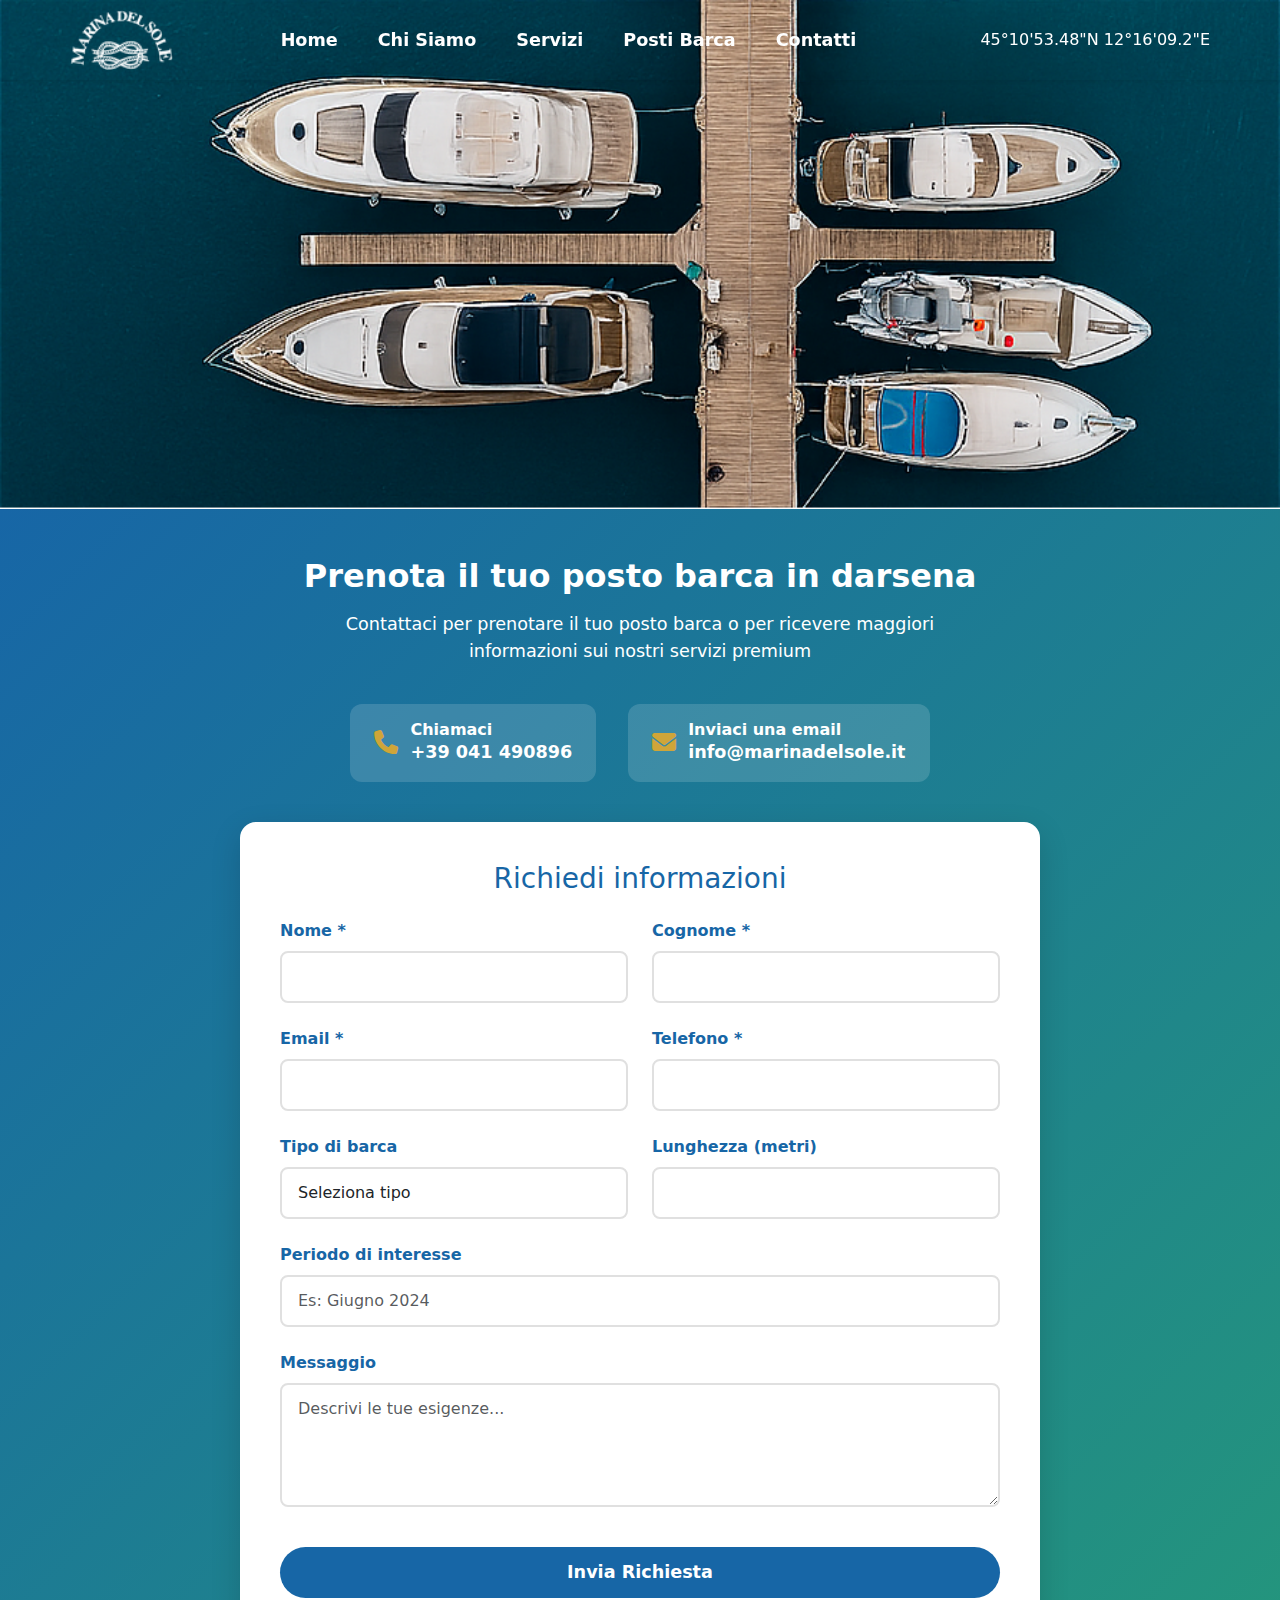
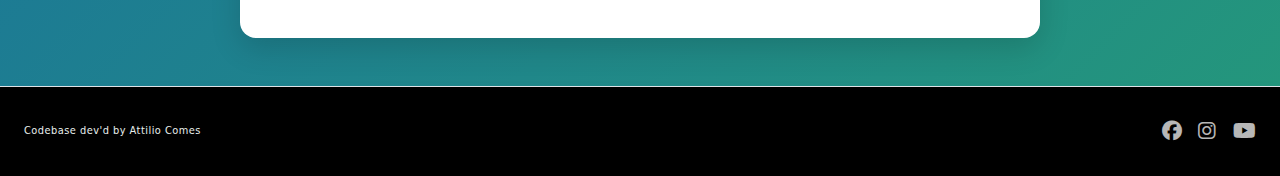
<file: prenota.html>
<!DOCTYPE html>
<html lang="it">
<head>
    <meta charset="UTF-8">
    <title>Navbar Page</title>
    <meta charset="UTF-8">
    <meta name="viewport" content="width=device-width, initial-scale=1.0">
    <meta name="description" content="Marina del Sole - Porto turistico di lusso sul fiume. Ormeggi premium, yacht club, ristorante, cantiere nautico.">
    <title>Marina del Sole - Porto Turistico</title>
    <!-- Bootstrap 5 CDN SOLO per carousel e griglia-->
    <link href="https://cdn.jsdelivr.net/npm/bootstrap@5.3.2/dist/css/bootstrap.min.css" rel="stylesheet">
    <!-- Google Fonts (Titoli, corpo, CTA) -->
    <link href="https://fonts.googleapis.com/css2?family=Montserrat:wght@700&family=Open+Sans:wght@400;600&family=Roboto:wght@500&display=swap" rel="stylesheet">
    <!-- FontAwesome per icone social -->
    <link href="https://cdnjs.cloudflare.com/ajax/libs/font-awesome/6.4.2/css/all.min.css" rel="stylesheet">
    <link rel="stylesheet" href="style.css"> <!-- Link to CSS if needed -->
    <style>
        /* rimuovo sottolineatura e imposta colore hover*/
        .dev-link {
            text-decoration: none !important;
            color: #e7eeec !important;
            font-size: 0.89em;
            font-family: var(--font-cta);
        }
        .dev-link:hover, .dev-link:focus {
            color: var(--color-gold) !important;
            text-decoration: none !important;
        }
        
        /* Stili per la nuova sezione di prenotazione */
        .prenotazione-section {
            background: linear-gradient(135deg, var(--color-blue) 0%, var(--color-green) 100%);
            color: white;
            padding: 3rem 1rem;
            margin-top: 0;
        }
        
        .prenotazione-container {
            max-width: 1200px;
            margin: 0 auto;
        }
        
        .prenotazione-intro {
            text-align: center;
            margin-bottom: 2.5rem;
        }
        
        .prenotazione-intro h2 {
            font-family: var(--font-title);
            font-weight: 700;
            margin-bottom: 1rem;
            color: white;
        }
        
        .prenotazione-intro p {
            font-size: 1.1rem;
            max-width: 700px;
            margin: 0 auto;
        }
        
        .contatti-rapidi {
            display: flex;
            justify-content: center;
            gap: 2rem;
            margin-bottom: 2.5rem;
            flex-wrap: wrap;
        }
        
        .contatto-item {
            display: flex;
            align-items: center;
            gap: 0.75rem;
            background: rgba(255, 255, 255, 0.15);
            padding: 1rem 1.5rem;
            border-radius: 12px;
            transition: all 0.3s ease;
            text-decoration: none;
            color: white;
        }
        
        .contatto-item:hover {
            background: rgba(255, 255, 255, 0.25);
            transform: translateY(-3px);
            color: white;
            text-decoration: none;
        }
        
        .contatto-icon {
            font-size: 1.5rem;
            color: var(--color-gold);
        }
        
        .contatto-text h4 {
            margin: 0;
            font-size: 1rem;
            font-weight: 600;
        }
        
        .contatto-text p {
            margin: 0;
            font-size: 1.1rem;
            font-weight: 700;
        }
        
        .prenotazione-form-container {
            background: white;
            border-radius: 16px;
            padding: 2.5rem;
            box-shadow: 0 10px 30px rgba(0, 0, 0, 0.15);
            max-width: 800px;
            margin: 0 auto;
        }
        
        .prenotazione-form-container h3 {
            color: var(--color-blue);
            font-family: var(--font-title);
            text-align: center;
            margin-bottom: 1.5rem;
        }
        
        .form-group {
            margin-bottom: 1.5rem;
        }
        
        .form-label {
            font-weight: 600;
            color: var(--color-blue);
            margin-bottom: 0.5rem;
        }
        
        .form-control {
            border: 2px solid #e0e0e0;
            border-radius: 8px;
            padding: 0.75rem 1rem;
            transition: all 0.3s ease;
        }
        
        .form-control:focus {
            border-color: var(--color-blue);
            box-shadow: 0 0 0 0.2rem rgba(23, 102, 166, 0.25);
        }
        
        .btn-prenota {
            background: var(--color-blue);
            color: white;
            border: none;
            border-radius: 30px;
            padding: 0.75rem 2rem;
            font-weight: 600;
            font-size: 1.1rem;
            transition: all 0.3s ease;
            width: 100%;
            margin-top: 1rem;
        }
        
        .btn-prenota:hover {
            background: var(--color-gold);
            color: var(--color-blue);
            transform: translateY(-2px);
            box-shadow: 0 5px 15px rgba(207, 165, 57, 0.3);
        }
        
        @media (max-width: 768px) {
            .prenotazione-section {
                padding: 2rem 1rem;
            }
            
            .prenotazione-form-container {
                padding: 1.5rem;
            }
            
            .contatti-rapidi {
                flex-direction: column;
                align-items: center;
            }
            
            .contatto-item {
                width: 100%;
                max-width: 300px;
            }
        }
        
        /* Stili per navbar scrolled */
        #header.scrolled-navbar {
            background: #111 !important;
            transition: background 0.3s ease;
        }
        
        #header.scrolled-navbar .navbar {
            background: #111 !important;
        }
        
        #header.scrolled-navbar .nav-link {
            color: white !important;
        }
        
        #header.scrolled-navbar .nav-link:hover,
        #header.scrolled-navbar .nav-link:focus {
            color: var(--color-gold) !important;
        }
        
        #header.scrolled-navbar .geo-link {
            color: white !important;
        }
        
        #header.scrolled-navbar .geo-link:hover {
            color: var(--color-gold) !important;
        }
    </style>
</head>
<body>
    <!-- HEADER: Sticky, navigazione orizzontale -->
    <header id="header" class="sticky-top bg-white shadow-sm" aria-label="Principale">
        <nav class="navbar navbar-expand-lg navbar-dark container py-2" role="navigation">
    <a href="#hero" class="navbar-brand d-flex align-items-center me-auto">
        <img src="Immagine.png" alt="Logo Marina del Sole" height="60">
    </a>
    <button class="navbar-toggler" type="button" data-bs-toggle="collapse" data-bs-target="#mainNavbar" aria-controls="mainNavbar" aria-expanded="false" aria-label="Toggle navigation">
        <span class="navbar-toggler-icon"></span>
    </button>
    <!-- Coordinate mobile: centro, sempre visibile su mobile -->
    <span class="navbar-text d-flex d-lg-none w-100 justify-content-center align-items-center geo-mobile-center" style="white-space:nowrap;font-size:1.1rem;">
        <a href="https://maps.google.com/?q=45.181583,12.269222" target="_blank" rel="noopener" class="geo-link">
             45°10'53.48"N 12°16'09.2"E
        </a>
        <!-- <a href="tel:+39041490896" class="phone-link ms-2" aria-label="Chiama Marina del Sole">
            <i class="fas fa-phone"></i>
        </a> -->
    </span>
    <div class="collapse navbar-collapse justify-content-center" id="mainNavbar">
        <ul class="navbar-nav mx-auto mb-2 mb-lg-0 gap-lg-4">
            <li class="nav-item"><a href="./index.html" class="nav-link">Home</a></li>
            <li class="nav-item"><a href="./index.html" class="nav-link">Chi Siamo</a></li>
            <li class="nav-item"><a href="https://aktarus70.github.io/webhost/index.html#servizi" class="nav-link">Servizi</a></li>
            <li class="nav-item"><a href="./prenota.html" class="nav-link">Posti Barca</a></li>
            <li class="nav-item"><a href="./prenota.html" class="nav-link">Contatti</a></li>
        </ul>
        <!-- Coordinate desktop: destra -->
        <span class="navbar-text d-none d-lg-flex align-items-center geo-desktop-right ms-3" style="white-space:nowrap;font-size:1.1rem;">
            <a href="https://maps.google.com/?q=45.181583,12.269222" target="_blank" rel="noopener" class="geo-link">
                45°10'53.48"N 12°16'09.2"E 
            </a>
        </span>
    </div>
</nav> 
    </header>
    <section>
        <div>
            <img src="./prenotazione.png" class="d-block w-300 hero-img" alt="Porto turistico Marina del Sole" loading="lazy">
        </div>
    </section>
    <!-- <section>
        <div>
        <h1 class="preventivoh1">Marina del Sole</h1>
        <h2 class="preventivoh2">Prenota il tuo posto barca in darsena</h2>
        </div>
    </section> -->
    
    <!-- Nuova sezione per prenotazione e contatti -->
    <section class="prenotazione-section">
        <div class="prenotazione-container">
            <div class="prenotazione-intro">
                <h2>Prenota il tuo posto barca in darsena</h2>
                <p>Contattaci per prenotare il tuo posto barca o per ricevere maggiori informazioni sui nostri servizi premium</p>
            </div>
            
            <div class="contatti-rapidi">
                <a href="tel:+39041490896" class="contatto-item">
                    <div class="contatto-icon">
                        <i class="fas fa-phone"></i>
                    </div>
                    <div class="contatto-text">
                        <h4>Chiamaci</h4>
                        <p>+39 041 490896</p>
                    </div>
                </a>
                
                <a href="mailto:info@marinadelsole.it" class="contatto-item">
                    <div class="contatto-icon">
                        <i class="fas fa-envelope"></i>
                    </div>
                    <div class="contatto-text">
                        <h4>Inviaci una email</h4>
                        <p>info@marinadelsole.it</p>
                    </div>
                </a>
            </div>
            
            <div class="prenotazione-form-container">
                <h3>Richiedi informazioni</h3>
                <form id="prenotazioneForm" action="https://formspree.io/f/yourFormId" method="POST">
                    <div class="row">
                        <div class="col-md-6">
                            <div class="form-group">
                                <label for="nome" class="form-label">Nome *</label>
                                <input type="text" class="form-control" id="nome" required>
                            </div>
                        </div>
                        <div class="col-md-6">
                            <div class="form-group">
                                <label for="cognome" class="form-label">Cognome *</label>
                                <input type="text" class="form-control" id="cognome" required>
                            </div>
                        </div>
                    </div>
                    
                    <div class="row">
                        <div class="col-md-6">
                            <div class="form-group">
                                <label for="email" class="form-label">Email *</label>
                                <input type="email" class="form-control" id="email" required>
                            </div>
                        </div>
                        <div class="col-md-6">
                            <div class="form-group">
                                <label for="telefono" class="form-label">Telefono *</label>
                                <input type="tel" class="form-control" id="telefono" required>
                            </div>
                        </div>
                    </div>
                    
                    <div class="row">
                        <div class="col-md-6">
                            <div class="form-group">
                                <label for="barca" class="form-label">Tipo di barca</label>
                                <select class="form-control" id="barca">
                                    <option value="">Seleziona tipo</option>
                                    <option value="vela">Barca a vela</option>
                                    <option value="motore">Barca a motore</option>
                                    <option value="yacht">Yacht</option>
                                    <option value="altro">Altro</option>
                                </select>
                            </div>
                        </div>
                        <div class="col-md-6">
                            <div class="form-group">
                                <label for="lunghezza" class="form-label">Lunghezza (metri)</label>
                                <input type="number" class="form-control" id="lunghezza" min="5" max="50" step="0.1">
                            </div>
                        </div>
                    </div>
                    
                    <div class="form-group">
                        <label for="periodo" class="form-label">Periodo di interesse</label>
                        <input type="text" class="form-control" id="periodo" placeholder="Es: Giugno 2024">
                    </div>
                    
                    <div class="form-group">
                        <label for="messaggio" class="form-label">Messaggio</label>
                        <textarea class="form-control" id="messaggio" rows="4" placeholder="Descrivi le tue esigenze..."></textarea>
                    </div>
                    
                    <button type="submit" class="btn-prenota">Invia Richiesta</button>
                </form>
            </div>
        </div>
    </section>

    <!-- Bootstrap JS -->
    <script src="https://cdn.jsdelivr.net/npm/bootstrap@5.3.2/dist/js/bootstrap.bundle.min.js"></script>
    
    <script>
        // Gestione del form di prenotazione
        document.getElementById('prenotazioneForm').addEventListener('submit', function(e) {
            e.preventDefault();
            
            // Qui potresti aggiungere la logica per inviare i dati del form
            alert('Grazie per la tua richiesta! Ti contatteremo al più presto.');
            this.reset();
        });
        
        // Gestione della navbar che diventa nera allo scroll
        window.addEventListener('scroll', function() {
            const header = document.getElementById('header');
            const scrollPosition = window.scrollY;
            
            if (scrollPosition > 100) {
                header.classList.add('scrolled-navbar');
            } else {
                header.classList.remove('scrolled-navbar');
            }
        });
    </script>
    <!-- FOOTER -->
    <footer class="footer py-3 px-4 d-flex justify-content-between align-items-center bg-white border-top" role="contentinfo">
        <span class="developed-by"><a href="https://www.linkedin.com/in/attilio-comes/" target="_blank" rel="noopener" class="dev-link">Codebase dev'd by Attilio Comes</a></span>
        <span class="social-icons d-flex gap-3">
            <a href="https://www.facebook.com/marinadelsolechioggia/?locale=it_IT" aria-label="Facebook" class="text-dark"><i class="fab fa-facebook fa-lg"></i></a>
            <a href="https://www.instagram.com/explore/locations/1024565268/osteria-marina-del-sole/" aria-label="Instagram" class="text-dark"><i class="fab fa-instagram fa-lg"></i></a>
            <a href="https://www.youtube.com/watch?v=756mxwyo0b4" aria-label="YouTube" class="text-dark"><i class="fab fa-youtube fa-lg"></i></a>
        </span>
    </footer>
</body>
</html>
</file>
<file: style.css>
/* Coordinate mobile: centro */
.geo-mobile-center {
    justify-content: center !important;
/* La regola .geo-mobile-center viene gestita solo nella media query mobile */
    text-align: center;
    width: 100%;
    margin: 0;
    padding: 0;
    font-size: 0.91em !important;
}
/* ------------ Palette e font ------------ */
:root {
    --color-blue: #1766a6;
    --color-sand: #f6e8c1;
    --color-white: #fff;
    --color-gold: #cfa539;
    --color-green: #24967C;
    --color-bg-light: #f2f8fb;
    background: var(--color-bg-light);
    color: #212529;
    line-height: 1.6;
    margin: 0;
}
.section-title {
    font-family: var(--font-title);
    color: var(--color-blue);
    font-size: 2.2rem;
    font-weight: 700;
}
h1, h2, h3, h4 {
    font-family: var(--font-title);
}
h1, .display-1 {
  font-family: 'Playfair Display', serif !important;
  font-weight: 700;
  letter-spacing: 0.01em;
}
.cta-btn, .submit-btn {
    font-family: var(--font-cta);
    background: var(--color-blue);
    color: var(--color-white);
    border-radius: 30px;
    padding: 0.7em 2em;
    font-weight: 500;
    transition: background var(--transition-fast), box-shadow var(--transition-fast);
    box-shadow: 0 2px 8px rgba(23,102,166,0.07);
    border: none;
    margin-top: 2cm !important;
}
.cta-btn:hover, .submit-btn:hover, .cta-btn:focus, .submit-btn:focus {
    background: var(--color-gold);
    color: var(--color-blue);
    box-shadow: 0 3px 12px rgba(207,165,57,0.15);
    outline: none;
}

/* ------------ Header Styles ------------ */
#header {
    z-index: 999;
    box-shadow: 0 2px 8px rgba(23,102,166,0.06);
    background: transparent !important;
    transition: background 0.5s;
}
#header.scrolled-navbar {
    background: #111 !important;
}
#header.transparent-navbar {
    background: transparent !important;
}
.nav-link {
    font-size: 1.1rem;
    color: var(--color-white) !important;
    font-weight: 600;
    position: relative;
    transition: color var(--transition-fast);
}
.nav-link:hover, .nav-link:focus {
    color: var(--color-gold);
    text-decoration: none;
}
.nav-link::after {
    content: "";
    display: block;
    width: 0%;
    height: 2px;
    background: var(--color-gold);
    transition: width var(--transition-fast);
    position: absolute;
    left: 0;
    bottom: -4px;
}
.nav-link:hover::after, .nav-link:focus::after {
    width: 100%;
}

/* Sticky header accessibility: focus style */
#header nav:focus-within {
    box-shadow: 0 0 0 3px var(--color-blue);
}
#header nav {
    padding-top: 1.1rem !important;
    padding-bottom: 1.1rem !important;
    min-height: 80px;
    height: 80px;
}

/* ------------ Hero Section ------------ */
.hero-section {
    min-height: 55vh;
    position: relative;
    z-index: 1;
    margin-top: 0 !important;
    background: var(--color-blue);
}
.hero-img {
    object-fit: cover;
    width: 100%;
    min-height: 320px;
    max-height: 60vh;
}
.carousel-caption {
    z-index: 5;
}
.text-shadow {
    text-shadow: 0 2px 20px rgba(23,102,166,0.18), 0 0 4px #252525;
}
.carousel-caption h1 {
  margin-top: 6cm !important;
}
.carousel-caption h1,
.carousel-caption h2 {
  margin-top: 2.5rem;
}

/* ------------ Chi Siamo ------------ */
.chi-siamo-section img {
    max-width: 95%;
    border: 2px solid var(--color-blue);
    box-shadow: 0 4px 16px rgba(23,102,166,0.12);
}

/* ------------ Servizi Cards ------------ */
.servizi-card {
    background: var(--color-white);
    border-radius: 20px;
    box-shadow: var(--shadow-card);
    transition: transform var(--transition-fast), box-shadow var(--transition-fast);
    min-height: 440px;
    height: 100%;
    padding: 1.5em 1em;
    font-size: 1.15rem;
    display: flex;
    flex-direction: column;
    justify-content: flex-end;
    align-items: stretch;
}
.servizi-card:hover,
.servizi-card:focus-within {
    transform: scale(1.045);
    box-shadow: 0 6px 24px rgba(207,165,57,0.17);
    border: 1.5px solid var(--color-gold);
}
.servizi-card h5 {
    color: var(--color-blue);
    font-family: var(--font-title);
    font-weight: 700;
}
.servizi-card p {
    font-size: 1rem;
    color: #444;
    margin-bottom: 0;
}
.servizi-card img {
    flex: 0 0 220px;
    height: 220px !important;
    max-height: 220px;
    object-fit: cover;
    width: 100%;
}
.servizi-card .card-content {
    flex: 1 1 30%;
    display: flex;
    flex-direction: column;
    justify-content: flex-end;
}
.servizi-card h5, .servizi-card p {
    margin-bottom: 0.5rem;
}
.card-img-uniform {
    width: 100%;
    height: 70% !important;
    max-height: 70%;
    object-fit: cover;
    margin-bottom: 0.5rem;
    padding: 0 !important;
    background: none !important;
    display: block;
}

@media (max-width: 991px) {
    #header nav {
        padding-top: 0.7rem !important;
        padding-bottom: 0.7rem !important;
        min-height: 90px;
        height: 70px;
        display: flex;
        align-items: center;
    }
    .servizi-card img {
        flex: 0 0 180px;
        height: 180px !important;
        max-height: 180px;
        object-fit: cover;
        width: 100%;
    }
}

@media (min-width: 992px) {
    #servizi .row.justify-content-center {
        display: flex;
        flex-wrap: wrap;
        align-items: stretch;
    }
    #servizi .col-lg-6, #servizi .col-md-6 {
        display: flex;
        flex-direction: column;
        height: 100%;
        padding: 0 !important;
        width: 50%;
        max-width: 50%;
        flex: 0 0 50%;
        margin-bottom: 0 !important;
    }
    #servizi .servizi-card {
        display: flex;
        flex-direction: column;
        justify-content: flex-end;
        align-items: stretch;
        height: 100%;
        min-height: 340px;
        margin: 0 !important;
    }
    #servizi .row {
        margin-left: auto;
        margin-right: auto;
        max-width: 1200px;
    }
    #servizi .col-lg-6 {
        padding-left: 0 !important;
        padding-right: 0 !important;
    }
    #servizi .servizi-card {
        margin: 0 !important;
        width: 100%;
        height: 100%;
        min-height: 22vw;
        padding: 2vw 1.2vw;
        font-size: 1.2vw;
        box-sizing: border-box;
        border-radius: 0 !important;
    }
    #servizi .servizi-card img {
        height: 8vw !important;
        max-width: 100%;
    }
    .servizi-card {
        width: 100%;
        min-height: 600px;
        padding: 4.2rem 3.3rem;
        font-size: 1.8rem;
        display: flex;
        flex-direction: column;
        justify-content: stretch;
        height: 100%;
    }
    .servizi-card img {
        height: 270px !important;
    }
    .row.g-4 > [class*='col-'] {
        display: flex;
        flex-direction: column;
    }
}

/* ------------ Form Contatti ------------ */
#contactForm .form-control {
    border: 2px solid #cccccc;
    border-radius: 14px;
    padding: 0.65em 1em;
    transition: border-color var(--transition-fast), box-shadow var(--transition-fast);
}
#contactForm .form-control:focus {
    border-color: var(--color-blue);
    box-shadow: 0 0 0 2px var(--color-blue);
}
#contactForm .form-control.invalid {
    border-color: #cb2a2a;
    background: #fff4f4;
}
#contactForm .invalid-feedback {
    color: #cb2a2a;
    font-size: 0.92em;
}

/* Button disabled */
#submitBtn[disabled] {
    background: #d6e6fb;
    color: #7aa2cf;
    cursor: not-allowed;
}

/* ------------ Footer ------------ */
.footer {
    background: #000 !important;
    color: #f7f4f4 !important;
    font-size: 1rem;
    border-top: 1px solid #e5e5e5;
    letter-spacing: 0.03em;
    box-shadow: 0 1px 8px rgba(23,102,166,0.06);
    padding-top: 55px !important;
    padding-bottom: 40px !important;
    min-height: 90px;
}
.developed-by {
    color: #e7eeec;
    font-family: var(--font-cta);
    font-size: 0.69em;
    padding-right: 12px;
    white-space: nowrap;
}
.social-icons a {
    color: #ffffffb7 !important;
    transition: color var(--transition-fast);
}
.social-icons a:hover, .social-icons a:focus {
    color: var(--color-gold) !important;
    text-decoration: none;
}
.dev-link {
    text-decoration: none !important;
    color: #e7eeec !important;
    font-size: 0.69em;
    font-family: var(--font-cta);
}
.dev-link:hover, .dev-link:focus {
    color: var(--color-gold) !important;
    text-decoration: none !important;
}


.section-title, h2, h3, h4 {
    margin-bottom: 16px;
}
.py-5 { padding-top: 48px !important; padding-bottom: 48px !important; }
.mb-4 { margin-bottom: 32px !important; }
.g-4 { gap: 32px !important; }
.footer { padding-top: 20px !important; padding-bottom: 20px !important; }

@media (max-width: 991px) {
    .nav { gap: 18px; }
    .chi-siamo-section .row { flex-direction: column; }
    .chi-siamo-section .col-lg-6 { width: 100% !important; }
}

@media (max-width: 768px) {
    .hero-img { min-height: 180px; }
    .carousel-caption h1 { font-size: 2rem; }
    .carousel-caption h1 { margin-top: 6cm;}
    .section-title { font-size: 1.5rem; }
    .servizi-card { padding: 1.2em 1em; }
    .carousel-caption h1 {
      font-size: 2.9rem !important;
      white-space: nowrap !important;
    }
}

@media (max-width: 575px) {
    header, .footer, .container { padding-left: 8px; padding-right: 8px; }
    .g-4 { gap: 16px !important; }
    .social-icons { gap: 10px; }
    .navbar-brand {
        margin-top: -20px !important; 
    }
    .footer { padding-top: 20px !important; padding-bottom: 20px !important; }
    .developed-by, .dev-link {
        font-size: 0.68em;
        padding-right: 2px;
    }
    .servizi-card {
        min-height: 220px;
        padding: 0.7em 0.4em;
        font-size: 0.98rem;
    }
    .servizi-card img {
        height: 180px !important;
        max-height: 180px;
    }
}

.skip-link {
    position: absolute;
    left: -999px;
    top: auto;
    width: 1px;
    height: 1px;
    overflow: hidden;
}
.skip-link:focus {
    left: 0;
    top: 0;
    width: auto;
    height: auto;
    background: var(--color-blue);
    color: var(--color-white);
    padding: 10px 18px;
    z-index: 10000;
}

header#header {
    position: fixed;
    width: 100%;
    left: 0;
    top: 0;
    z-index: 9999;
}
#mainNavbar {
    background: #fff !important;
    border-radius: 0 0 12px 12px;
    box-shadow: 0 4px 16px rgba(23,102,166,0.10);
}
@media (min-width: 992px) {
    #mainNavbar {
        background: transparent !important;
        box-shadow: none;
        border-radius: 0;
    }
}
#mainNavbar .nav-link {
    color: #fff !important;
}
#mainNavbar .nav-link:hover, #mainNavbar .nav-link:focus {
    color: var(--color-gold) !important;
}
@media (max-width: 991.98px) {
    
    .hero-section,
  #heroCarousel,
  .carousel-inner,
  .carousel-item,
  .hero-img {
    min-height: 100vh !important;
    height: 100vh !important;
  }
  .cta-btn {
    margin-top: 16px !important;
  }

  .hero-img {
    object-fit: cover;
    height: 100vh !important;
    width: 100vw !important;
    max-width: 100vw !important;
  }
    
    #header nav {
        display: flex !important;
        flex-direction: row !important;
        align-items: center !important;
        justify-content: space-between !important;
        padding-left: 0.5rem;
        padding-right: 0.5rem;
    }
    .geo-mobile-center {
    position: absolute;
    left: 0;
    right: 0;
    top: 50%;
    transform: translateY(-10%);
    z-index: 2;
    pointer-events: auto;
    margin-top: -10px;
  }
  .navbar {
    position: relative;
  }
    .navbar-brand {
        flex-shrink: 0;
        margin-right: 0.5rem;
        margin-left: -10px;
        
    }

    .navbar-toggler {
        flex-shrink: 0;
        margin-left: auto;
    }
    #mainNavbar .nav-link {
        color: #111 !important;
    }
    #mainNavbar .nav-link:hover, #mainNavbar .nav-link:focus {
        color: var(--color-blue) !important;
    }
    #header {
        border-bottom: none !important;
    }
    .navbar-toggler {
        position: relative;
        top: -10px;
    }
    
    #mainNavbar.collapse {
        max-width: 40vw;
        margin-left: auto;
        margin-right: auto;
        border-radius: 16px;
        box-shadow: none !important;
        border: none !important;
        outline: none !important;
    }
    #mainNavbar.collapse.show {
        max-width: 40vw;
        margin-left: 0;
        margin-right: auto;
        left: 0;
        right: auto;
        border-radius: 0 16px 16px 0;
        box-shadow: none !important;
        border: none !important;
        outline: none !important;
        background: rgba(255,255,255,0.75) !important;
        backdrop-filter: blur(6px);
        -webkit-backdrop-filter: blur(6px);
        position: fixed;
        top: 89px;
        height: 35vh;
        max-height: 420px;
        z-index: 1050;
        overflow-y: auto;
    }
        
         .navbar-brand {
             flex-shrink: 0;
             margin-right: 0.5rem;
         }
                 /*
                     RIMOSSO: duplicato di .geo-mobile-center, la regola è già presente e gestita nella media query mobile.
                 */
         .navbar-toggler {
             flex-shrink: 0;
             margin-left: 0.5rem;
         }
  .navbar-brand {
    margin-top: -12px; /* Abbassa il logo nella navbar mobile */
  }
   
}
.geo-link i {
    color: #1766a6;
    font-size: 1.2em;
    transition: color 0.2s;
}
.geo-link:hover i {
    color: #ffd700;
}

/* Dissolvenza più morbida per il carousel Bootstrap */
.carousel-fade .carousel-item {
  transition: opacity 1.4s ease-in-out;
}

/* Rimuove la sottolineatura dal link delle coordinate geografiche */
.geo-link {
  text-decoration: none !important;
  font-size: 0.91em !important;
}
#servizi {
  margin-top: 2.9rem;
  min-height: calc(100vh - 80px); /* 80px: header+footer approx, regola se necessario */
  display: flex;
  flex-direction: column;
  justify-content: flex-end;
}
@media (max-width: 991px) {
  #servizi {
    min-height: calc(100vh - 70px); /* meno header mobile */
  }
}

@media (max-width: 991.98px) {
  /* Navbar e header */
  #header nav {
    padding-top: 0.7rem !important;
    padding-bottom: 0.7rem !important;
    min-height: 70px;
    height: 70px;
    display: flex;
    align-items: center;
    flex-direction: row !important;
    justify-content: space-between !important;
    padding-left: 0.5rem;
    padding-right: 0.5rem;
  }
  #mainNavbar.collapse.show {
    max-width: 80vw;
    left: auto;
    right: 0;
    border-radius: 16px 0 0 16px;
    background: rgba(255,255,255,0.92) !important;
    backdrop-filter: blur(6px);
    position: fixed;
    top: 70px;
    height: 38vh;
    max-height: 420px;
    z-index: 1050;
    overflow-y: auto;
    box-shadow: 0 4px 24px rgba(23,102,166,0.13);
  }
  .navbar-toggler {
    margin-left: auto;
    top: -10px;
    right: 0;
  }
  .navbar-brand {
    margin-right: 0.5rem;
    margin-left: -10px;
    
  }
  .nav {
    gap: 18px;
  }
  /* Hero section full height su mobile */
  .hero-section,
  #heroCarousel,
  .carousel-inner,
  .carousel-item,
  .hero-img {
    min-height: 100vh !important;
    height: 100vh !important;
    width: 100vw !important;
    max-width: 100vw !important;
    object-fit: cover;
  }
  .carousel-caption h1 {
    font-size: 2.2rem !important;
    margin-top: 4.5rem !important;
    white-space: nowrap !important;
  }
  .section-title {
    font-size: 1.3rem;
  }
  /* Servizi card layout mobile */
  #servizi {
    min-height: calc(100vh - 70px);
    margin-top: 1.2rem;
  }
  .servizi-card {
    min-height: 320px;
    padding: 1.1em 0.7em;
    font-size: 1.05rem;
  }
  .servizi-card img {
    height: 180px !important;
    max-height: 180px;
  }
  .g-4 {
    gap: 16px !important;
  }
  /* Footer */
  .footer {
    padding-top: 24px !important;
    padding-bottom: 18px !important;
    font-size: 0.98rem;
    min-height: 70px;
  }
  .social-icons {
    gap: 10px;
  }
  .developed-by, .dev-link {
    font-size: 0.75em;
    padding-right: 6px;
  }
  /* Coordinate mobile */
  .geo-mobile-center {
    position: static;
    left: 0;
    right: 0;
    top: auto;
    transform: none;
    z-index: 2;
    margin-top: 0;
    font-size: 0.91em !important;
    text-align: center;
    width: 100%;
    padding: 0;
  }
  header, .footer, .container {
    padding-left: 8px;
    padding-right: 8px;
  }
}

@media (max-width: 575.98px) {
  .carousel-caption h1 {
    font-size: 1.45rem !important;
    margin-top: 2.2rem !important;
  }
  .section-title {
    font-size: 1.1rem;
  }
  .servizi-card {
    min-height: 220px;
    padding: 0.7em 0.4em;
    font-size: 0.98rem;
  }
  .servizi-card img {
    height: 180px !important;
    max-height: 180px;
  }
  .footer {
    font-size: 0.93rem;
    padding-top: 14px !important;
    padding-bottom: 10px !important;
    min-height: 50px;
  }
  .developed-by, .dev-link {
    font-size: 0.68em;
    padding-right: 2px;
  }
  .navbar-brand {
    margin-top: -28px !important; 
  }
}

/* ------------ Responsive - Mobile First Ottimizzato ------------ */

@media (max-width: 991px) {
  /* Navbar e header */
  #header nav {
    padding-top: 0.7rem !important;
    padding-bottom: 0.7rem !important;
    min-height: 70px;
    height: 70px;
    display: flex;
    align-items: center;
    flex-direction: row !important;
    justify-content: space-between !important;
    padding-left: 0.5rem;
    padding-right: 0.5rem;
  }
  .nav { gap: 18px; }
  .navbar-brand {
    flex-shrink: 0;
    margin-right: 0.5rem;
    margin-left: -10px;
    
  }
  .navbar-toggler {
    flex-shrink: 0;
    margin-left: auto;
    position: relative;
    top: -10px;
  }
  #mainNavbar .nav-link {
    color: #111 !important;
  }
  #mainNavbar .nav-link:hover, #mainNavbar .nav-link:focus {
    color: var(--color-blue) !important;
  }
  #mainNavbar.collapse {
    max-width: 40vw;
    margin-left: auto;
    margin-right: auto;
    border-radius: 16px;
    box-shadow: none !important;
    border: none !important;
    outline: none !important;
  }
  #mainNavbar.collapse.show {
    max-width: 40vw;
    margin-left: 0;
    margin-right: auto;
    left: 0;
    right: auto;
    border-radius: 0 16px 16px 0;
    background: rgba(255,255,255,0.75) !important;
    backdrop-filter: blur(6px);
    -webkit-backdrop-filter: blur(6px);
    position: fixed;
    top: 70px;
    height: 35vh;
    max-height: 420px;
    z-index: 1050;
    overflow-y: auto;
  }
  .chi-siamo-section .row { flex-direction: column; }
  .chi-siamo-section .col-lg-6 { width: 100% !important; }
  /* Hero section full height su mobile */
  .hero-section,
  #heroCarousel,
  .carousel-inner,
  .carousel-item,
  .hero-img {
    min-height: 100vh !important;
    height: 100vh !important;
  }
  .hero-img {
    object-fit: cover;
    width: 100vw !important;
    max-width: 100vw !important;
  }
  .cta-btn { margin-top: 16px !important; }
  /* Coordinate mobile */
  .geo-mobile-center {
    position: absolute;
    left: 0;
    right: 0;
    top: 50%;
    transform: translateY(-10%);
    z-index: 2;
    pointer-events: auto;
    margin-top: -10px;
    text-align: center;
    width: 100%;
    font-size: 0.91em !important;
    padding: 0;
  }
}

@media (max-width: 768px) {
  .hero-img { min-height: 180px; }
  .carousel-caption h1 {
    font-size: 2.9rem !important;
    white-space: nowrap !important;
    margin-top: 6cm;
  }
  .section-title { font-size: 1.5rem; }
  .servizi-card { padding: 1.2em 1em; font-size: 1.1rem; }
}

@media (max-width: 575px) {
  header, .footer, .container { padding-left: 8px; padding-right: 8px; }
  .g-4 { gap: 16px !important; }
  .social-icons { gap: 10px; }
  .footer { padding-top: 20px !important; padding-bottom: 20px !important; }
  .navbar-brand {
    margin-top: -12px !important; /* Abbassa il logo nella navbar su schermi piccoli (es. 390x844) */
  }
}
</file>
